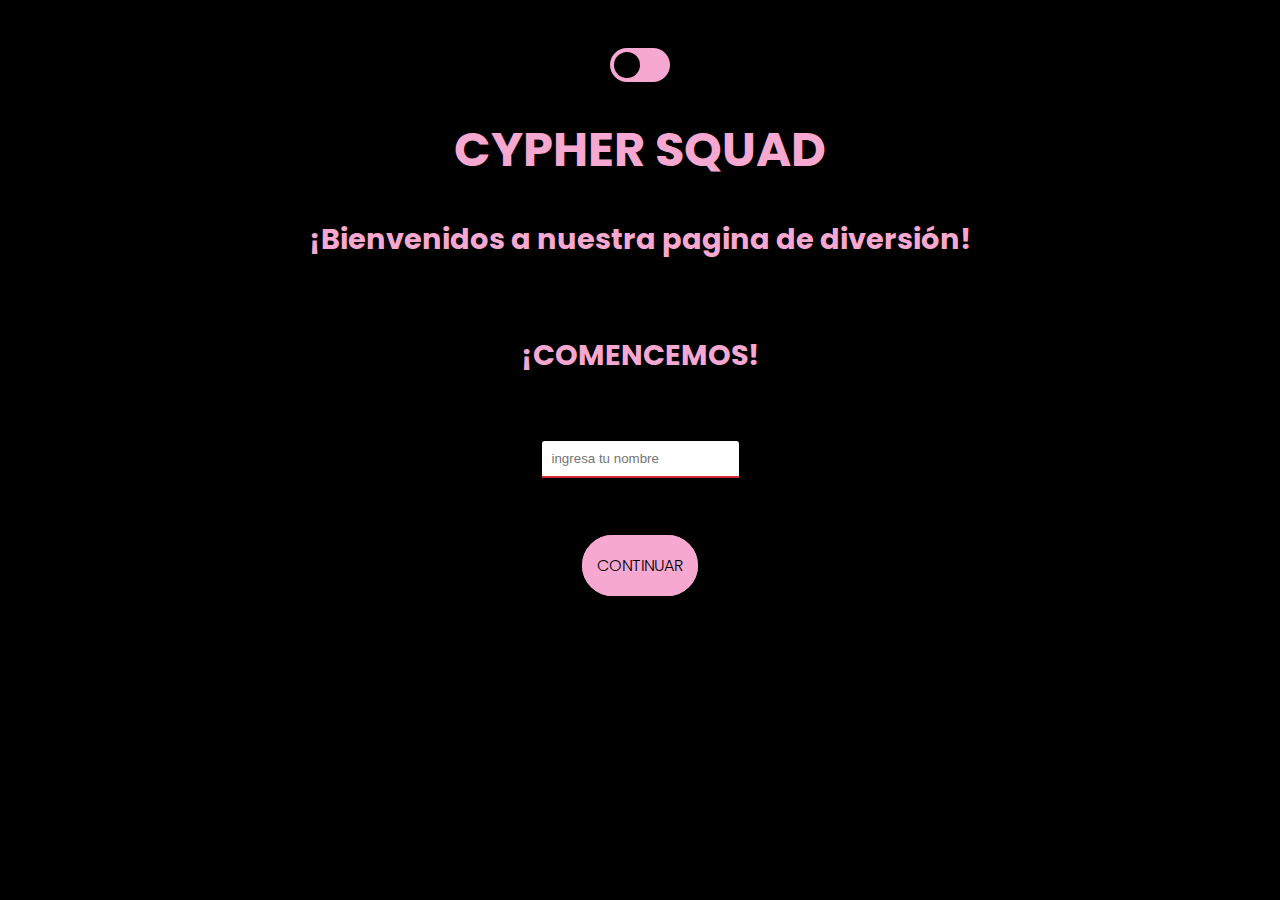
<file: index.html>
<!DOCTYPE html>
<html lang="en">
<head>
    <meta charset="UTF-8">
    <meta name="viewport" content="width=device-width, initial-scale=1.0">
    <title>Inicia</title>
<link rel="stylesheet" href="../css/noinicio.css">

<link rel="preconnect" href="https://fonts.googleapis.com">
<link rel="preconnect" href="https://fonts.gstatic.com" crossorigin>
<link href="https://fonts.googleapis.com/css2?family=Poppins:ital,wght@0,100;0,200;0,300;0,400;0,500;0,600;0,700;0,800;0,900;1,100;1,200;1,300;1,400;1,500;1,600;1,700;1,800;1,900&display=swap" rel="stylesheet">

<link rel="icon" href="data:image/svg+xml,<svg xmlns='http://www.w3.org/2000/svg' viewBox='0 0 100 100'><text y='.9em' font-size='90'>😊</text></svg>">



</head>
<body>
<header class="container">
    <div class="row">
        <div class="coltext-center">
            <label  id="switch">
                <input  type="checkbox">
                <span class="slider round"></span>
            </label>
            <h1>CYPHER SQUAD</h1>
            <H2>¡Bienvenidos a nuestra pagina de diversión!</H2>
            <br>
            <h2>¡COMENCEMOS!</h2>
        </div>
    </div> 
</header>
<main class="container">
    <section class="rowjustify-content-center">
        <div class="col-md-8 text-center">

            </p>
            <input type="text" id="nombre" placeholder="ingresa tu nombre" class="input" >
            <br> <br> <br> <br>
            <a href="../html/formulario.html" onclick="guardarnombre()" id="button" class="boton">Continuar</a>
        </div>
    </section>
</main>  

<script src="assets/noinicio.js"></script>
</body>
</html>
</file>
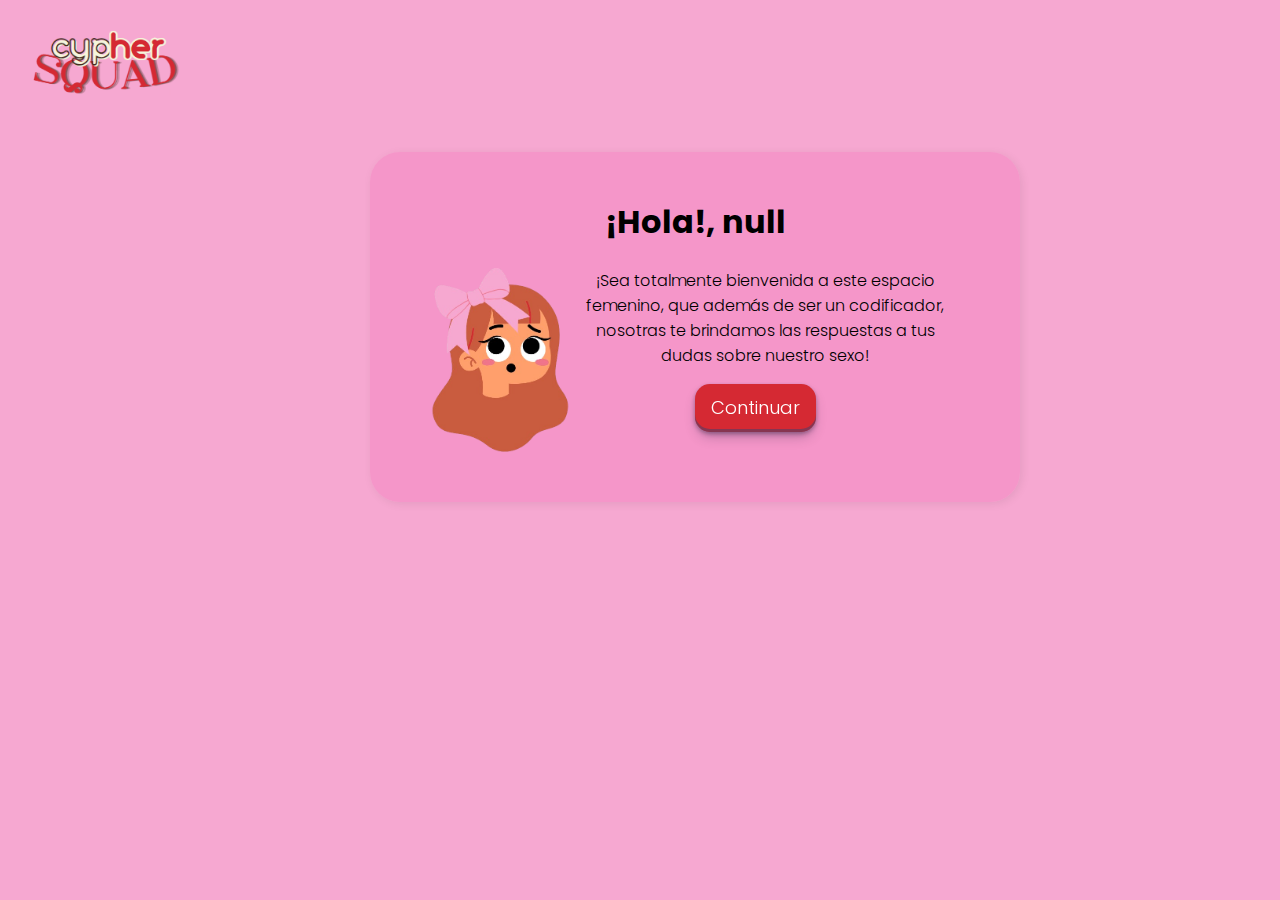
<file: html/bienvenida.html>
<!DOCTYPE html>
<html lang="en">
<head>
    <meta charset="UTF-8">
    <meta name="viewport" content="width=device-width, initial-scale=1.0">
    <title>Bienvenida</title>

    <link rel="stylesheet" href="../css/bienvenida.css">

    <link rel="preconnect" href="https://fonts.googleapis.com">
    <link rel="preconnect" href="https://fonts.gstatic.com" crossorigin>
    <link href="https://fonts.googleapis.com/css2?family=Poppins:ital,wght@0,100;0,200;0,300;0,400;0,500;0,600;0,700;0,800;0,900;1,100;1,200;1,300;1,400;1,500;1,600;1,700;1,800;1,900&display=swap" rel="stylesheet">


    <link rel="icon" href="data:image/svg+xml,<svg xmlns='http://www.w3.org/2000/svg' viewBox='0 0 100 100'><text y='.9em' font-size='90'>💐</text></svg>">


</head>
<body>
    <header>
        <img src="/img/tittle3.png" alt="" width="150" class="headerlogo"> 
    </header>
    <div class="presentacion">
    <div class="container">
        <br>
        <h1 class="titulo" id="saludo">¡Hola!, </h1>    
        <img src="/img/coquettitasurprise.png" alt="" width="150px" class="coquettitasurprise">        
    </div>
   <div class="bienvenida">
        <p>¡Sea totalmente bienvenida a este espacio femenino, 
            que además de ser un codificador, nosotras te brindamos las respuestas a tus dudas
            sobre nuestro sexo!
        </p>
    </div>
               <button type="submit" class="button-29" id="boton"><a href="decodificador.html" class="boton">Continuar</a></button>
</div>
 
<script src="/assets/bienvenida.js"></script>
</body>
</html>
</file>
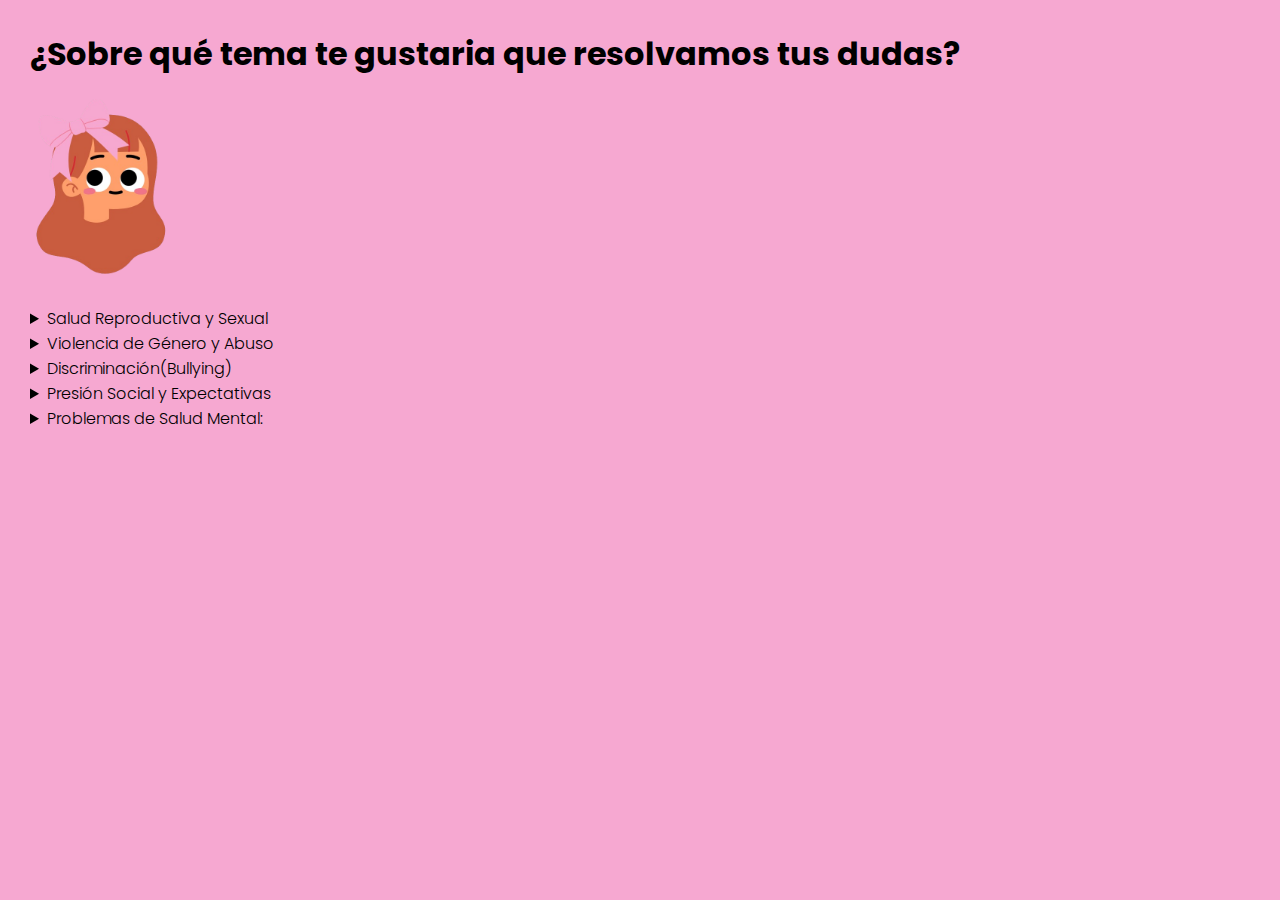
<file: html/consultas.html>
<!DOCTYPE html>
<html lang="en">
<head>
    <meta charset="UTF-8">
    <meta name="viewport" content="width=device-width, initial-scale=1.0">
    <title>Preguntas y respuestas</title>
<link rel="stylesheet" href="../css/style.css">

    <link rel="preconnect" href="https://fonts.googleapis.com">
    <link rel="preconnect" href="https://fonts.gstatic.com" crossorigin>
    <link href="https://fonts.googleapis.com/css2?family=Poppins:ital,wght@0,100;0,200;0,300;0,400;0,500;0,600;0,700;0,800;0,900;1,100;1,200;1,300;1,400;1,500;1,600;1,700;1,800;1,900&display=swap" rel="stylesheet">
    
    <link rel="icon" href="data:image/svg+xml,<svg xmlns='http://www.w3.org/2000/svg' viewBox='0 0 100 100'><text y='.9em' font-size='90'>❓</text></svg>">
    

</head>
<body>
    
<h1>¿Sobre qué tema te gustaria que resolvamos tus dudas?</h1>
<img src="/img/coquettitanormal.png" alt="" width="150">
    <br><br>
    <details><summary>Salud Reproductiva y Sexual</summary>
        <div class="caja1"><p>La salud sexual y reproductiva entraña la capacidad de disfrutar de una vida sexual satisfactoria y sin riesgos y de procrear de igual forma, 
        así como, la libertad para decidir hacerlo o no hacerlo, cuándo y con qué frecuencia.
        Esta última condición conlleva implícito el derecho del hombre y la mujer a obtener información de planificación de la familia, 
        tener acceso a métodos seguros, eficaces, asequibles y aceptables de su elección,
        para la regulación de la fecundidad y recibir servicios adecuados de atención de la salud, que permitan embarazos y partos sin riesgos.</p></div>
      <div class="caja2"><h3>Te gustaria aprender sobre los Metodos Anticonceptivos...</h3>
       <br>
       <i>¡Decifralo!: gssor://vvv.qdoqnctbbhnmzrhrshcz.nqf/ldsncnr-zmshbnmbdoshunr/</i>
    <br>
       <b>Clave:25</b>
    <br>
     <h3>Si buscas información sobre la Maternidad Saludable:</h3>
    <br>
        <i>¡Decifralo!: bnnjm://qqq.yfjylouhi.jy/hincwcu/244792-gunylhcxux-mufoxuvfy</i>
    <br>
    <b>Clave:800</b>
    </p></div>
</details>

    
        <details> <summary>Violencia de Género y Abuso</summary>
        <div class="caja3"><p>Si eres mujer y te encuentras en situación de violencia, puedes solicitar apoyo 
        a los servicios que nos brinda el Estado Peruano de forma gratuita, anonima  y seguro.
        <br>
        Entre los servicios que te ofrece están:</p></div>
<h3>¡Decifralo! Copia el texto cifrado y descubre la información.</h3>
        <div class="caja4"><b>✔Híjaw 100</b>
<br>
        <i>Xnejzw ejbkniwyeój: kneajpwyeój, ykjoafaníw u oklknpa aikyekjwh aj mqaydqw, weiwnw u ywopahhwjk lwnw hwo
        lanokjwo wbaypwzwo lkn daydko za rekhajyew ykjpnw hwo iqfanao u hko ejpacnwjpao zah cnqlk bwiehewn k mqa ykjkvywj qj ywok.</i>
<br>
        <b>Clave:100</b>
<br>
<h3>¡Decifralo! Copia el texto cifrado y descubre la información.</h3>
       <b>✔Wdvpg st Gtujvxd Itbedgpa (WGI):</b>
       <br>
        <i>>Hdc theprxdh htvjgdh n itbedgpath fjt qgxcspc egditrrxóc, paqtgvjt, paxbtciprxóc n pitcrxóc xcitvgpa
       (htgkxrxd st ehxrdadvíp, igpqpyd hdrxpa, ióexrd-tcutgbtgíp, tsjrpsdgp, prdbepñpbxtcid etgbpctcit n ipaatgth egdsjrixkdh) p bjytgth kírixbph</i> 
<br> 
        <b>Clave:41</b>
        <br>
        <h3>¡Decifralo! Copia el texto cifrado y descubre la información.</h3>

       <b>✔Dpcgtntz op Lepyntóy Fcrpyep (DLF)</b>
       <br>
        <i>Mctyol lepyntóy l wld gínetxld op gtzwpyntl ozyop dp pynfpyecpy z sljly dfnpotoz wzd spnszd, 
        pdapntlwxpyep dt pdeáy py ctpdrz xzopcloz z dpgpcz, l qty op nzyectmftc nzy pw lnnpdz l wl ufdetntl, aczepnntóy j cpnfapclntóy.</i>
<br>
       <b>Clave:62</b>
       <br>
        <h3>¡Decifralo! Copia el texto cifrado y descubre la información.</h3>
        <b>✔Fhqwurv Hphujhqfld Pxmhu (FHP)</b>
        <br>
       <i> Vrq vhuylflrv súeolfrv hvshfldolcdgrv b judwxlwrv, gh dwhqflóq lqwhjudo b pxowlglvflsolqduld, sdud yífwlpdv gh ylrohqfld frqwud
        odv pxmhuhv b orv lqwhjudqwhv gho juxsr idploldu b shuvrqdv dihfwdgdv sru ylrohqfld vhaxdo</i>
<br>
            <b>Clave:55</b>
            <br>
        </div>

        
</details>

    
        <details><summary>Discriminación(Bullying)</summary>
         <div class="caja5"><p>La intimidación o acoso escolar (para el que a veces se utiliza el término inglés bullying) es una forma de violencia 
            que consiste en llevar a cabo ataques verbales, emocionales, físicos o psicológicos repetidos con la intención de dominar o humillar a la otra persona.
            <br>
            Si estas pasando por esta situcion es necesario que realices la denuncia correspondiente:</p></div> 
            <div class="caja6"> <h3>¡Decifralo!.Copia el texto cifrado y descubre la información.</h3>
            <i>Ho sruwdo VívhYh hv xqd khuudplhqwd yluwxdo sdud uhsruwdu fdvrv gh ylrohqfld hvfrodu. Orv uhsruwhv sxhghq vhu 
            uhdolcdgrv sru yífwlpdv, whvwljrv r fxdotxlhu shuvrqd frq frqrflplhqwr gho khfkr.</i>
            <br>
            <b>Clave:55</b>
            </div>
</details>
    

   
        <details><summary>Presión Social y Expectativas</summary>
            <div class="caja7"><p>La presión que vivimos las mujeres actualmente , con  el machismo que viven todavía, la discriminación por su genero o lo que dicen "Las mujeres solo sirven para cocinar, hacer deberes de casa y dar hijos", por otra parte
        ,también viven bajo la presión social, es decir que en la sociedad viven bajo las expectativas de ser mujer para poder encajar con los demás y no ser excluidos o vistos como alguien raro.</p></div>
        <div class="caja8"><h3>En el ambito laboral puede suceder este tipo de situciones si necesitas denunciar este tipo de actos:</h3>
      <i>¡Decifralo!:gssor://vvv.vghrskdaknvhmf.rnesvzqd/dr/vghrskdaknvhmf-hftzkczc-cd-fdmdqn-bzmzkdr-bnmehcdmbhzkdr-cd-hmenqlzbhnm/</i>
      <br>
      <b>Clave:130415</b></div>
      
   </details>

    <details>
        <summary>Problemas de Salud Mental:</summary>
<div class="caja9"><p>La salud mental, incluyendo la depresión, la ansiedad o el estrés, puede ser un tema difícil de abordar debido al estigma asociado o a la dificultad para expresar lo que se siente.
            <br>
            <h3>Si necesitas de ayuda Psicologica  pudes consultar:  </h3></p></div>
            <div class="caja10"><i>¡Decifralo!:bnnjm://qqq.aiv.jy/10942-wihiwyl-fim-wyhnlim-xy-mufox-gyhnuf-wigohcnulcu-yh-yf-jylo</i>
            <br>
            <b>Clave:20</b></div>
</details>



</body>
</html>
</file>
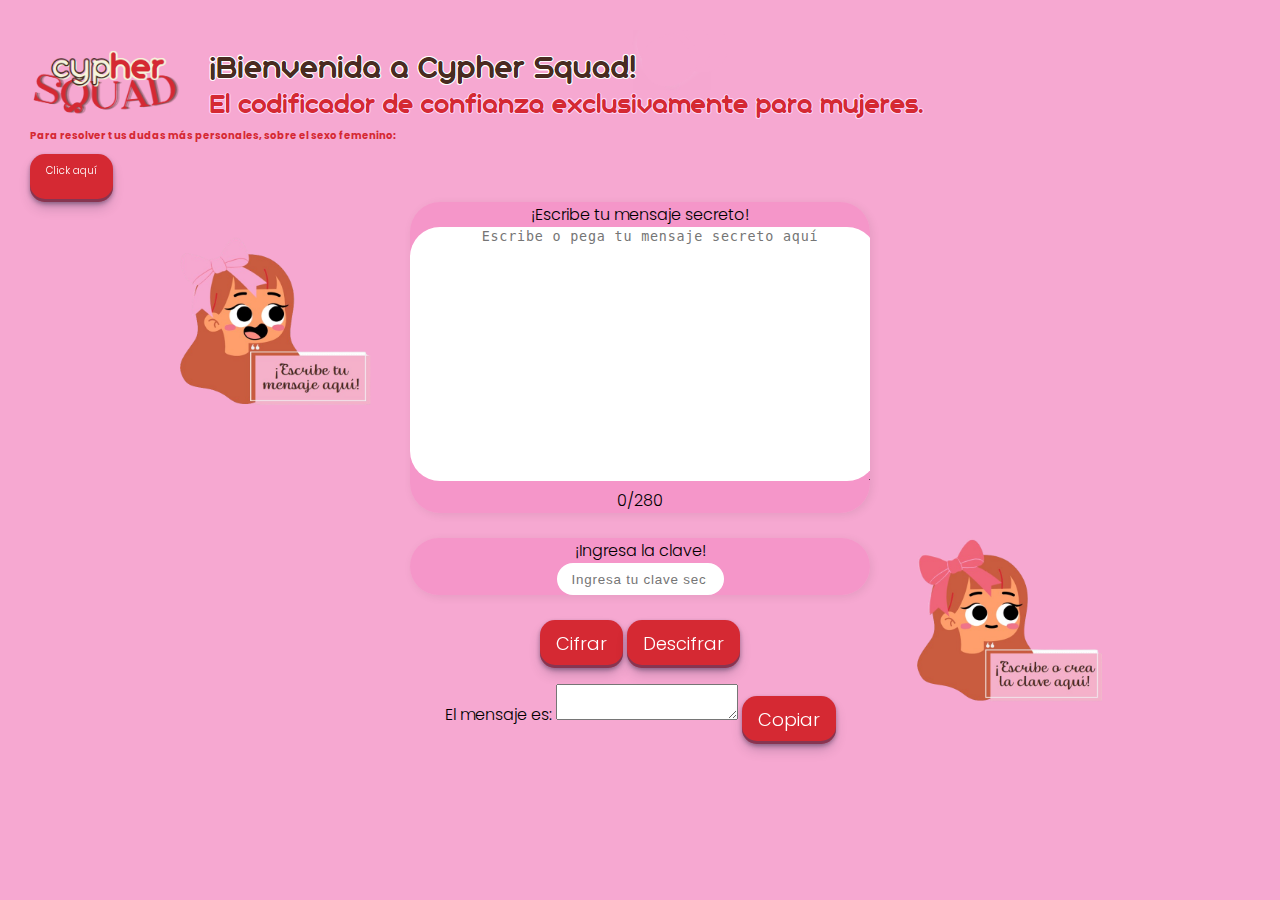
<file: html/decodificador.html>
<!DOCTYPE html>
<html lang="en">
<head>
    <meta charset="UTF-8">
    <meta name="viewport" content="width=device-width, initial-scale=1.0">
    <title>¡Codifica!</title>

<link rel="stylesheet" href="../css/codificador.css">

    <link rel="preconnect" href="https://fonts.googleapis.com">
    <link rel="preconnect" href="https://fonts.gstatic.com" crossorigin>
    <link href="https://fonts.googleapis.com/css2?family=Poppins:ital,wght@0,100;0,200;0,300;0,400;0,500;0,600;0,700;0,800;0,900;1,100;1,200;1,300;1,400;1,500;1,600;1,700;1,800;1,900&display=swap" rel="stylesheet">


    <link rel="icon" href="data:image/svg+xml,<svg xmlns='http://www.w3.org/2000/svg' viewBox='0 0 100 100'><text y='.9em' font-size='90'>💫</text></svg>">

</head>
<body>
    <header>
    <img class="logo" src="/img/tittle3.png" alt="" width="150px">
    <img src="/img/headercod.png" alt="">
    <h3>Para resolver tus dudas más personales, sobre el sexo femenino:</h3>
        <button class="button-29"><a href="consultas.html" class="headercod">Click aquí</a></button>
</header>

    <main>
        <section class="container">
          <img src="/img/coquettitatexto1.png" alt="" class="coquettitatexto1" width="200px">
          <div id="message">
            
            <label for="message">¡Escribe tu mensaje secreto!</label>
            <br>
            <textarea id="msg" name="textarea" maxlength="280" placeholder="Escribe o pega tu mensaje secreto aquí"></textarea>
            <br>
            <span id="counter">0/280</span>
            </div>
            <br>
      <img src="/img/coquettitatexto2.png" alt="" width="200px" class="coquettitatexto2">
          <div class="clave">
            <label for="offset">¡Ingresa la clave!</label>
            <br>
            <input id="offset" type="number" min="-100" max="100" placeholder="Ingresa tu clave secreta aquí" name="offset" step="1">
          </div>
          <br>
            <div class="btnGroup">
              <button id="cipher" name="cipher" type="button" class="button-29">
                <i class="fas fa-lock"></i> Cifrar
              </button>
              <button id="decipher" name="decipher" type="button" class="button-29">
                <i class="fas fa-lock-open"></i> Descifrar
              </button>
            </div>
          </div>
        </section>
        <section class="modalContainer containerClose">
          <div id="messageResult" class="modal modalClose">
            <p id="close"><i class="fas fa-times"></i></p>
            <label for="messageResult" id="lblMsgResult">El mensaje es:</label>
            <textarea id="msgResult" name="textarea" readonly></textarea>
            <button id="copy" name="copy" type="button" class="button-29">
              <i class="fas fa-copy"></i> Copiar
            </button>
          </div>
        </section>
      </main>

    <script src="../assets/decodificador.js" type="module"></script>
</body>
</html>
</file>
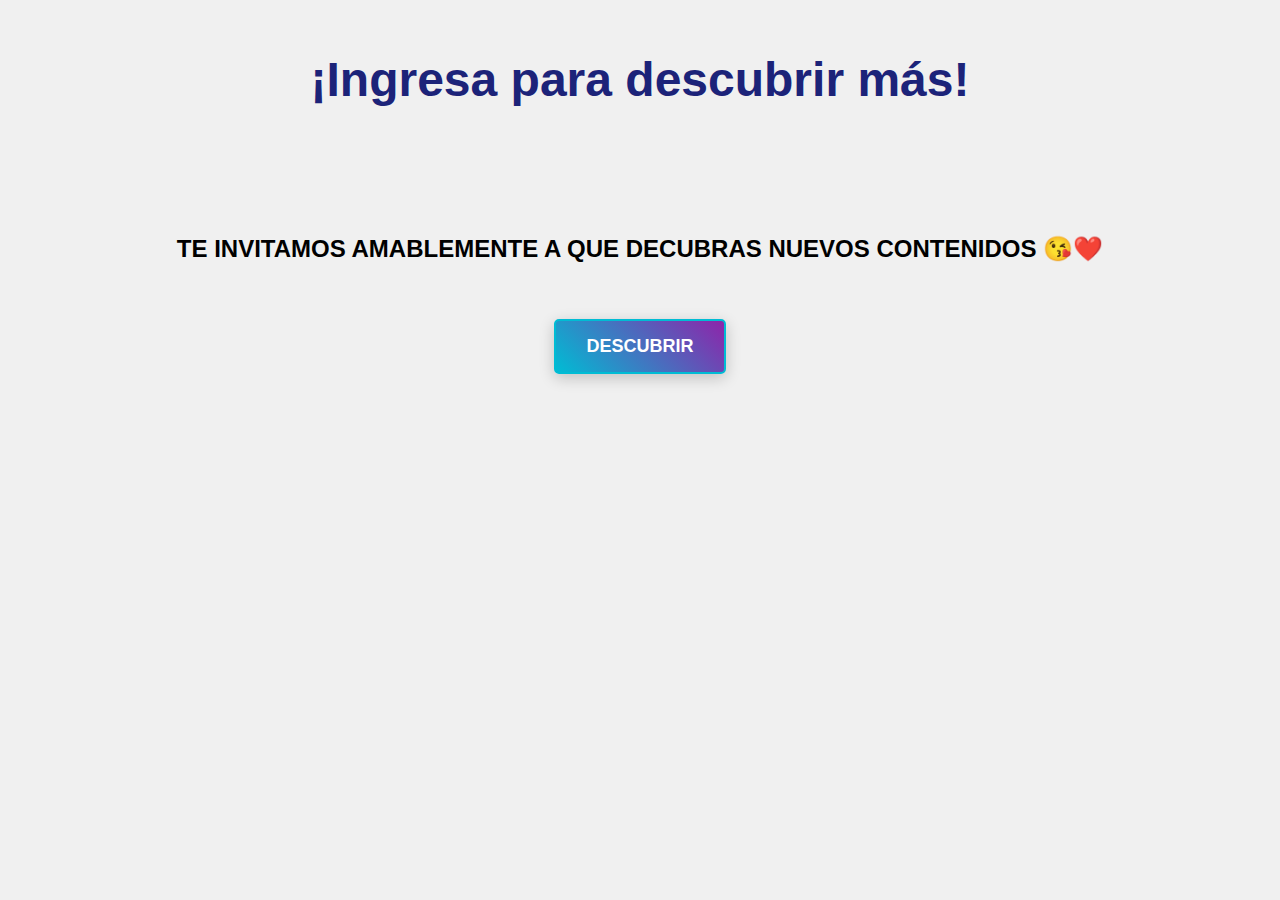
<file: html/descubrirmen.html>
<!DOCTYPE html>
<html lang="en">
<head>
    <meta charset="UTF-8">
    <meta name="viewport" content="width=device-width, initial-scale=1.0">
    <title>Bienvenido</title>

<link rel="stylesheet" href="../css/descrubrir.css">

</head>
<body>
        <h1 class="animated-title">¡Ingresa para descubrir más!</h1>      
    </header>
    <br><br>
        <main class="container">
                <section class="rowjustify-content-center">
                  <div class="col-md-8 text-center">
                    <h2>TE INVITAMOS AMABLEMENTE A QUE DECUBRAS NUEVOS CONTENIDOS 😘❤️</h2>
    <br><br>
    <div class="conteiner">
     <a href="https://www.youtube.com/" target="_blank" class="futuristic-link">Descubrir</a>
                </section>
            </main>
</body>
</html>
</file>
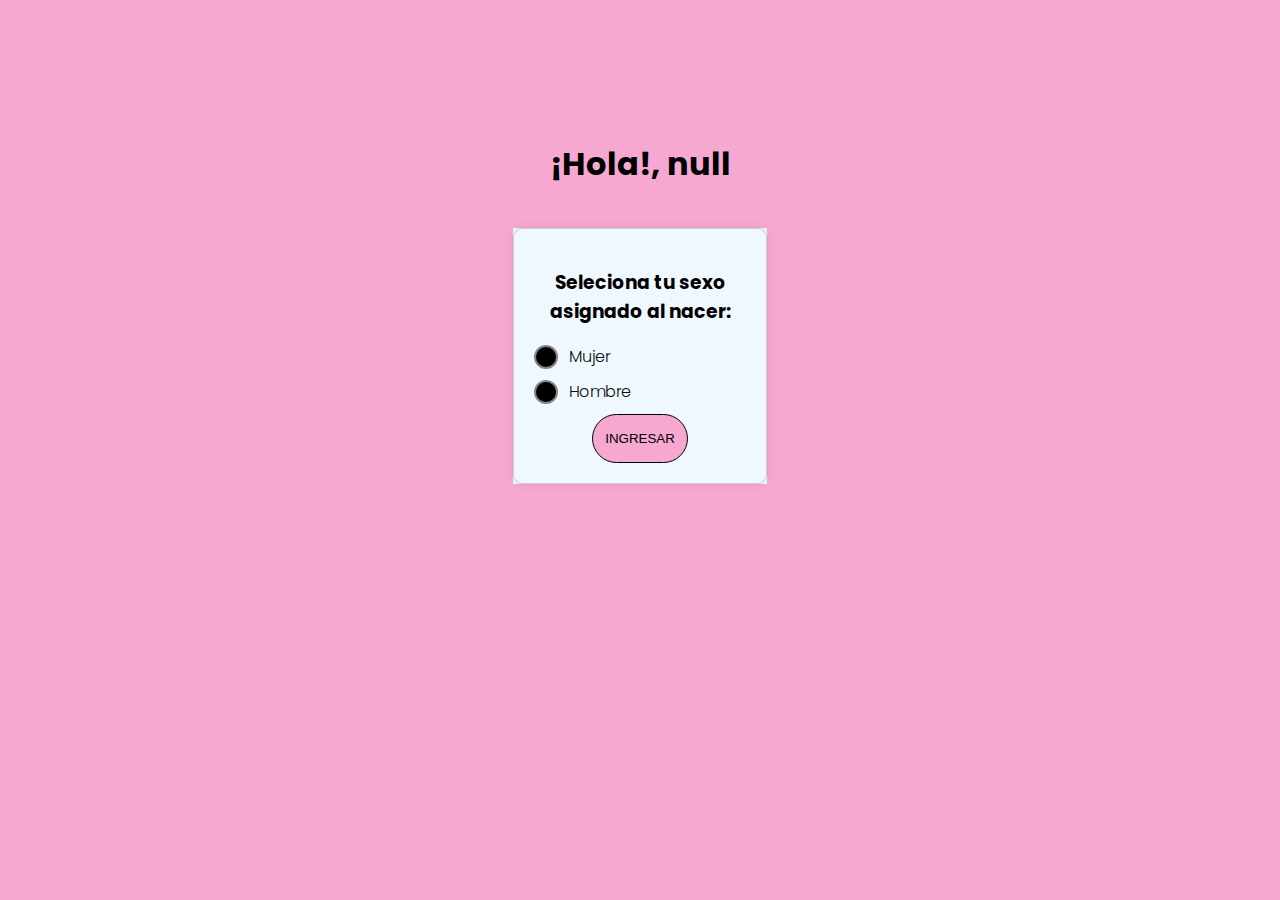
<file: html/formulario.html>
<!DOCTYPE html>
<html lang="en">
<head>
    <meta charset="UTF-8">
    <meta name="viewport" content="width=device-width, initial-scale=1.0">
    <title>Formulario</title>
<link rel="stylesheet" href="../css/formulario.css">

    <link rel="preconnect" href="https://fonts.googleapis.com">
<link rel="preconnect" href="https://fonts.gstatic.com" crossorigin>
<link href="https://fonts.googleapis.com/css2?family=Poppins:ital,wght@0,100;0,200;0,300;0,400;0,500;0,600;0,700;0,800;0,900;1,100;1,200;1,300;1,400;1,500;1,600;1,700;1,800;1,900&display=swap" rel="stylesheet">

<link rel="icon" href="data:image/svg+xml,<svg xmlns='http://www.w3.org/2000/svg' viewBox='0 0 100 100'><text y='.9em' font-size='90'>🧐</text></svg>">

</head>
<body>
    
    <div class="presentacion">
        <div class="container">
            <h1 class="titulo" id="saludo">¡Hola!, </h1>
        </div>
<div class="select">
        <form id="access-from">
            <h3>Seleciona tu sexo asignado al nacer:</h3>
            <input type="radio" id="female" name="gender" value="female">
            <label for="female">Mujer</label>
            <input type="radio" id="male" name="gender" value="male">
            <label for="male">Hombre</label>
            <button type="submit">Ingresar</button>
        </form>
    </div>
    </div>
<script src="/assets/formulario.js"></script>
</body>
</html>
</file>
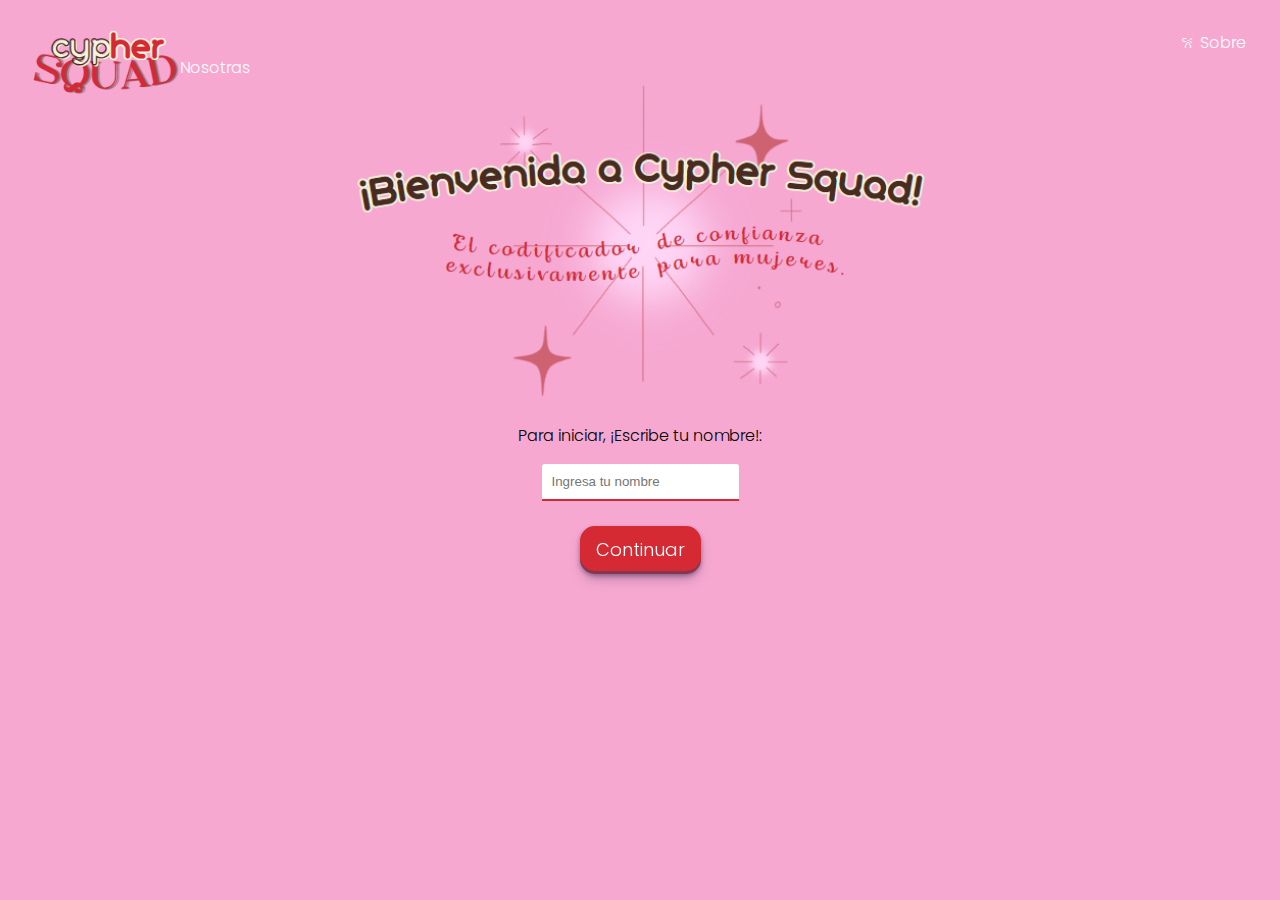
<file: html/inicio.html>
<!DOCTYPE html>
<html lang="en">
<head>
    <meta charset="UTF-8">
    <meta name="viewport" content="width=device-width, initial-scale=1.0">
    <title>Bienvenida</title>
    <link rel="stylesheet" href="../css/style.css">

    <link rel="preconnect" href="https://fonts.googleapis.com">
    <link rel="preconnect" href="https://fonts.gstatic.com" crossorigin>
    <link href="https://fonts.googleapis.com/css2?family=Poppins:ital,wght@0,100;0,200;0,300;0,400;0,500;0,600;0,700;0,800;0,900;1,100;1,200;1,300;1,400;1,500;1,600;1,700;1,800;1,900&display=swap" rel="stylesheet">

    <link rel="icon" href="data:image/svg+xml,<svg xmlns='http://www.w3.org/2000/svg' viewBox='0 0 100 100'><text y='.9em' font-size='90'>😊</text></svg>">


</head>
<body>
    <header>
        <img src="/img/tittle3.png" alt="" width="150" class="headerlogo"> 
        <a href="nosotras.html" class="nosotras">𐙚 Sobre Nosotras</a>
    </header>
    <div class="container">
<img src="/img/content.png" alt="" height="320px" class="contenido">
    <p>Para iniciar, ¡Escribe tu nombre!:</p>

    <input type="text" id="nombre" placeholder="Ingresa tu nombre" width="250px" height="150px" class="input">
    
<br><br>

<button onclick="guardarnombre()" class="button-29"><a href="bienvenida.html" onclick="guardarnombre()" id="button " class="boton">Continuar</a></button>
</div>

<script src="/assets/inicio.js"></script>
</body>
</html>
</file>
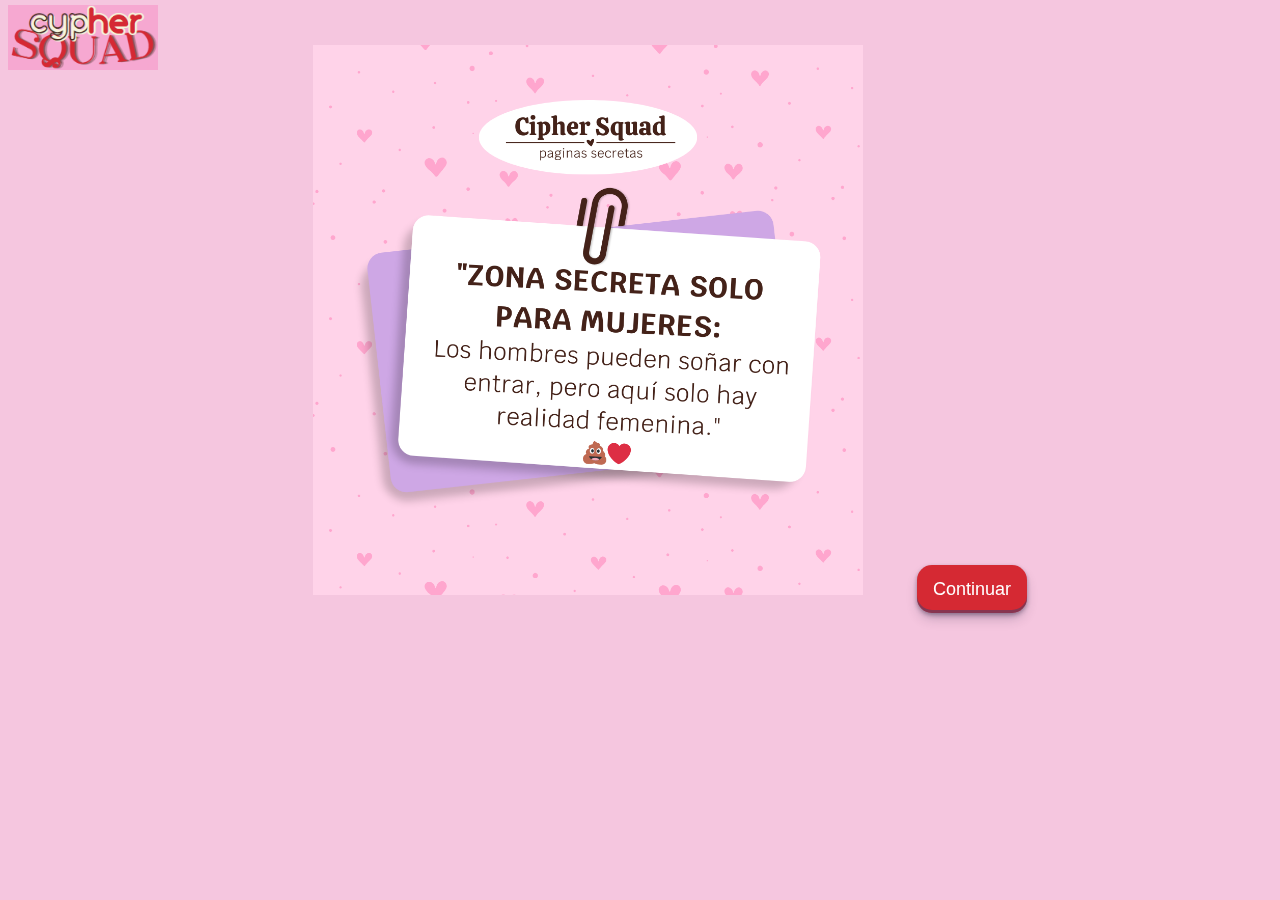
<file: html/men-only.html>
<!DOCTYPE html>
<html lang="en">
<head>
    <meta charset="UTF-8">
    <meta name="viewport" content="width=device-width, initial-scale=1.0">
    <title>Sorry</title>
    <link rel="stylesheet" href="../css/men.css">

    <link rel="icon" href="data:image/svg+xml,<svg xmlns='http://www.w3.org/2000/svg' viewBox='0 0 100 100'><text y='.9em' font-size='90'>🤭</text></svg>">


</head>
<body>
    <header>
        <img src="/img/tittle3.png" alt="" width="150" class="tittle3">
    </header>
    <img src="/img/menhtml.png" alt="" width="550px" height="550px" class="no">
    <button class="button-29"><a href="descubrirmen.html" class="boton">Continuar</a></button>
</body>
</html>
</file>
<file: css/noinicio.css>
body{
    font-family: "Poppins", sans-serif;
    font-weight: 300;
    font-style: normal;
}
:root {
    --color-fuente: #f6a8d1;
    --color-fondo: #000;
  }
  
  [tema="light"]{
    --color-fuente: #000;
    --color-fondo: #f6a8d1;
  }
  
  body {
  background-color:var(--color-fondo);
  color:var(--color-fuente) 
  
  }
  
  header {
    margin-top:3rem;
    margin-bottom:3rem;
  }
  
  h1{
    font-size:3rem;
    text-transform:uppercase;
    margin-top:2rem;
  }
  
  h2{
    font-size:1.8rem;
  }
  
  p {
    margin-top:1.4rem;
    margin-bottom: 4rem;

  font-size: 1.4rem;
  }
  
  a {
    background-color:var(--color-fuente);
    color:var(--color-fondo);
    text-decoration: none;
    text-transform: uppercase;
    padding-top:1rem;
    padding-bottom:1rem;
    padding-left:.75rem;
    padding-right:.75rem;
    border-style:solid;
    border-width: .2rem;
    border-color: var(--color-fuente);
    border-radius: 2rem;
  
  }
  
  a:hover {
    background-color:var(--color-fondo);
    color:var(--color-fuente);
    text-decoration:none;
  }
  
  /*Botón de cambio de tema*/
  
  #switch {
    position: relative;
    display: inline-block;
    width: 60px;
    height: 34px;
  }
  
  #switch input { 
    opacity: 0;
    width: 0;
    height: 0;
  }
  
  .slider {
    position: absolute;
    cursor: pointer;
    top: 0;
    left: 0;
    right: 0;
    bottom: 0;
    background-color:var(--color-fuente);
    -webkit-transition: .4s;
    transition: .4s;
  }
  
  .slider:before {
    position: absolute;
    content: "";
    height: 26px;
    width: 26px;
    left: 4px;
    bottom: 4px;
    background-color:var(--color-fondo);
    -webkit-transition: .4s;
    transition: .4s;
  }
  
  input:checked + .slider {
    background-color: var(--color-fuente);
  }
  
  input:focus + .slider {
    box-shadow: 0 0 1px var(--color-fuente);
  }
  
  input:checked + .slider:before {
    -webkit-transform: translateX(26px);
    -ms-transform: translateX(26px);
    transform: translateX(26px);
  }
  
  .slider.round {
    border-radius: 34px;
  }
  
  .slider.round:before {
    border-radius: 50%;
  }
  body{
    text-align: center;
  }
  input[type=text] {
	appearance: none;
	border: none;
	outline: none;
	border-bottom: .2em solid #d52933;
	background: rgba( #d52933, .2);
	border-radius: .2em .2em 0 0;
	padding: .4em;
	color: #e7c9cb;
    padding: 10px;}

  .lala{
  text-align: left;
  }
</file>
<file: css/bienvenida.css>
body{
    font-family: "Poppins", sans-serif;
    font-weight: 300;
    font-style: normal;
    margin: 30px;
    background-color: #f6a8d1;
}
.presentacion {
    text-align: center;
width: 650px;
height: 350px;
margin-top: 50px;
    margin-left: 340px;
    margin-right: 340px;
    background: linear-gradient(to bottom, #f596c9, #f596c9);
    border-radius: 30px;
    overflow: hidden;
    cursor: pointer;
    box-shadow: 2px 2px 10px rgba(0, 0, 0, 0.075);
}
.coquettitasurprise{
    float: left;
    margin-right: -80px;
    margin-left: 50px;
}

.point, .pointmen{
    color: #d52933;
    background-color: #f596c9;
    border: #d52933;
}
.bienvenida{
  margin-left: 200px;
    margin-right: 60px;
}

.button-29 {
    align-items: center;
    appearance: none;
    border: 0;
    border-radius: 15px;
    box-shadow: rgba(45, 35, 66, .4) 0 2px 4px,rgba(45, 35, 66, .3) 0 7px 13px -3px,rgba(58, 65, 111, .5) 0 -3px 0 inset;
    box-sizing: border-box;
    background-color:#d52933 ;
    color: #fff;
    cursor: pointer;
    display: inline-flex;
    height: 48px;
    justify-content: center;
    font-family: "Poppins", sans-serif;
    font-weight: 300;
    font-style: normal;
    line-height: 1;
    list-style: none;
    overflow: hidden;
    padding-left: 16px;
    padding-right: 16px;
    position: relative;
    text-align: left;
    text-decoration: none;
    transition: box-shadow .15s,transform .15s;
    user-select: none;
    -webkit-user-select: none;
    touch-action: manipulation;
    white-space: nowrap;
    will-change: box-shadow,transform;
    font-size: 18px;
    
  }
  
  .button-29:focus {
    box-shadow: #e03c8e 0 0 0 1.5px inset, rgba(45, 35, 66, .4) 0 2px 4px, rgba(45, 35, 66, .3) 0 7px 13px -3px, #e03c8e 0 -3px 0 inset;
  }
  
  .button-29:hover {
    box-shadow: rgba(45, 35, 66, .4) 0 4px 8px, rgba(45, 35, 66, .3) 0 7px 13px -3px, #e03c8e 0 -3px 0 inset;
    transform: translateY(-2px);
  }
  
  .button-29:active {
    box-shadow: #e03c8e 0 3px 7px inset;
    transform: translateY(2px);
  }
  .button, .boton{
      color: #fff;
      text-decoration: none;
      font-family: "Poppins", sans-serif;
      font-weight: 300;
      font-style: normal;
  }
</file>
<file: css/style.css>
body{
    font-family: "Poppins", sans-serif;
    font-weight: 300;
    font-style: normal;
    margin: 30px;
    background-color: #f6a8d1;
}

input[type=text] {
	appearance: none;
	border: none;
	outline: none;
	border-bottom: .2em solid #d52933;
	background: rgba( #d52933, .2);
	border-radius: .2em .2em 0 0;
	padding: .4em;
	color: #d52933;
    padding: 10px;
}

header{
    background-color: #f6a8d1;
}
.container{
    text-align: center;
}
.nosotras{
    margin-left: 1000px;
    text-align: left;
    text-decoration: none;
    color: #fff;
}

h2, h3{
    color: #d52933;}
.titulo{
    padding-top: 0;
    padding-left: 10px;
    padding-bottom: 0px;
    padding-right: 10px;
    background-color: #f6a8d1;
}

img{
    justify-content: left;
    text-align: left;
    border: 1px white;
}
.contenido{

    margin-right: 150px;
}
.headerlogo{
    float: left;
}
#integrantes{
    margin-top: -5px;
}

.button-29 {
  align-items: center;
  appearance: none;
  border: 0;
  border-radius: 15px;
  box-shadow: rgba(45, 35, 66, .4) 0 2px 4px,rgba(45, 35, 66, .3) 0 7px 13px -3px,rgba(58, 65, 111, .5) 0 -3px 0 inset;
  box-sizing: border-box;
  background-color:#d52933 ;
  color: #fff;
  cursor: pointer;
  display: inline-flex;
  height: 48px;
  justify-content: center;
  font-family: "Poppins", sans-serif;
  font-weight: 300;
  font-style: normal;
  line-height: 1;
  list-style: none;
  overflow: hidden;
  padding-left: 16px;
  padding-right: 16px;
  position: relative;
  text-align: left;
  text-decoration: none;
  transition: box-shadow .15s,transform .15s;
  user-select: none;
  -webkit-user-select: none;
  touch-action: manipulation;
  white-space: nowrap;
  will-change: box-shadow,transform;
  font-size: 18px;
  
}

.button-29:focus {
  box-shadow: #e03c8e 0 0 0 1.5px inset, rgba(45, 35, 66, .4) 0 2px 4px, rgba(45, 35, 66, .3) 0 7px 13px -3px, #e03c8e 0 -3px 0 inset;
}

.button-29:hover {
  box-shadow: rgba(45, 35, 66, .4) 0 4px 8px, rgba(45, 35, 66, .3) 0 7px 13px -3px, #e03c8e 0 -3px 0 inset;
  transform: translateY(-2px);
}

.button-29:active {
  box-shadow: #e03c8e 0 3px 7px inset;
  transform: translateY(2px);
}
.button, .boton{
    color: #fff;
    text-decoration: none;
    font-family: "Poppins", sans-serif;
    font-weight: 300;
    font-style: normal;
}




.nosotrascontent{
    margin-top: -60px;
}
</file>
<file: css/codificador.css>
body{
    font-family: "Poppins", sans-serif;
    font-weight: 300;
    font-style: normal;
    margin: 30px;
    background-color: #f6a8d1;
}
.logo{
    margin-top: 20px;
    float: left;
    text-align: left;
    margin-right: 20px;
}
.headercod{
text-decoration: none;
color: #fff;
}

h1{
    text-align: left;
    color: #492b21;
}

h2{
    margin-top: -20px;
text-align: left;
color: #d52933;
}
 h3, A{
    margin-top: -15px;
    font-size: 10px;
text-align: left;
    color: #d52933;
}
.coquettitatexto1{
    margin-top: 35px;
    margin-left: 150px;
    float: left;
}
.coquettitatexto2{
    float: right;
    margin-left: -380px;
    padding: none;
    margin-right: 140px;
}

#msg {
width: 450px;
height: 250px;
text-align: center;
border-radius: 25px;
border: none;
outline: none;
caret-color: #d52933;
background-color: rgb(255, 255, 255);
border-radius: 30px;
padding-left: 15px;
letter-spacing: 0.8px;
color: rgb(19, 19, 19);
font-size: 13.4px;
}
#message{
    margin-left: 380px;
    margin-right: 380px;
    background: linear-gradient(to bottom, #f596c9, #f596c9);
    border-radius: 30px;
    overflow: hidden;
    cursor: pointer;
    box-shadow: 2px 2px 10px rgba(0, 0, 0, 0.075);
}
#offset{
    width: 150px;
    height: 30px;
    text-align: center;
border-radius: 25px;
border: none;
outline: none;
caret-color: #d52933;
background-color: rgb(255, 255, 255);
border-radius: 30px;
padding-left: 15px;
letter-spacing: 0.8px;
color: rgb(19, 19, 19);
font-size: 13.4px;
}
.clave{
    margin-left: 380px;
    margin-right: 380px;
    background: linear-gradient(to bottom, #f596c9, #f596c9);
    border-radius: 30px;
    overflow: hidden;
    cursor: pointer;
    box-shadow: 2px 2px 10px rgba(0, 0, 0, 0.075);
}
.btnGroup{
}

.button-29 {
    align-items: center;
  appearance: none;
  border: 0;
  border-radius: 15px;
  box-shadow: rgba(45, 35, 66, .4) 0 2px 4px,rgba(45, 35, 66, .3) 0 7px 13px -3px,rgba(58, 65, 111, .5) 0 -3px 0 inset;
  box-sizing: border-box;
  background-color:#d52933 ;
  color: #fff;
  cursor: pointer;
  display: inline-flex;
  height: 48px;
  justify-content: center;
  font-family: "Poppins", sans-serif;
  font-weight: 300;
  font-style: normal;
  line-height: 1;
  list-style: none;
  overflow: hidden;
  padding-left: 16px;
  padding-right: 16px;
  position: relative;
  text-align: left;
  text-decoration: none;
  transition: box-shadow .15s,transform .15s;
  user-select: none;
  -webkit-user-select: none;
  touch-action: manipulation;
  white-space: nowrap;
  will-change: box-shadow,transform;
  font-size: 18px;

  }
  
  .button-29:focus {
    box-shadow: #e03c8e 0 0 0 1.5px inset, rgba(45, 35, 66, .4) 0 2px 4px, rgba(45, 35, 66, .3) 0 7px 13px -3px, #e03c8e 0 -3px 0 inset;
  }
  
  .button-29:hover {
    box-shadow: rgba(45, 35, 66, .4) 0 4px 8px, rgba(45, 35, 66, .3) 0 7px 13px -3px, #e03c8e 0 -3px 0 inset;
    transform: translateY(-2px);
  }
  
  .button-29:active {
    box-shadow: #e03c8e 0 3px 7px inset;
    transform: translateY(2px);
  }
  .button{
      color: hsl(0, 95%, 61%);
      text-decoration: none;
      font-family: "Poppins", sans-serif;
      font-weight: 300;
      font-style: normal;
  }
  

#counter{
    text-align: left;
    }
.container, .modalContainer{
    text-align: center;
}
</file>
<file: css/formulario.css>
form {
    max-width: 300px;
    margin: 40px auto;
    padding: 20px;
    border: 1px solid #ccc;
    border-radius: 10px;
    box-shadow: 0 0 10px rgba(0, 0, 0, 0.1);
}
label {
    display: block;
    margin-bottom: 10px;
}
input[type="radio"] {
    margin-right: 10px;
}


body{
text-align: center;
margin-top: 140px;
font-family: "Poppins", sans-serif;
    font-weight: 300;
    font-style: normal;
    background-color: #f6a8d1;
}

.select{
    background-color: aliceblue;
    margin-left: 505px;
    margin-right: 505px;
}



 /* Oculta el botón de radio original */
 #access-from input[type="radio"] {
    display: none;
}

/* Estilo para el contenedor del botón de radio */
#access-from label {
    display: flex;
    align-items: center;
    cursor: pointer;
    font-size: 16px;
    position: relative;
    padding-left: 35px; /* Espacio para el botón de radio personalizado */
    margin-bottom: 10px;
    color: #0c0c0c; /* Color del texto de las etiquetas */
}

/* Estilo para el botón de radio personalizado */
#access-from label::before {
    content: '';
    position: absolute;
    left: 0;
    top: 50%;
    transform: translateY(-50%);
    width: 20px;
    height: 20px;
    border-radius: 50%;
    background-color: #000000; /* Color del botón de radio cuando no está seleccionado */
    border: 2px solid #868282; /* Color del borde del botón de radio */
}

/* Estilo cuando el botón de radio está seleccionado */
#access-from input[type="radio"]:checked + label::before {
    background-color: #000000; /* Color del botón de radio cuando está seleccionado */
    border-color: #868282; /* Color del borde del botón de radio cuando está seleccionado */
}

/* Estilo para el círculo interno cuando el botón de radio está seleccionado */
#access-from input[type="radio"]:checked + label::after {
    content: '';
    position: absolute;
    left: 7px;
    top: 50%;
    transform: translateY(-50%);
    width: 10px;
    height: 10px;
    border-radius: 50%;
    background-color: #f6a8d1; /* Color del círculo interno cuando está seleccionado */
}

button {
    background-color: #f6a8d1;
    color: #000000;
    text-decoration: none;
    text-transform: uppercase;
    padding-top:1rem;
    padding-bottom:1rem;
    padding-left:.75rem;
    padding-right:.75rem;
    border-style:solid;
    border-width: 1px;
    border-color: var(--color-fuente);
    border-radius: 2rem;
  
  }
  
  button:hover {
    background-color:var(--color-fondo);
    color:var(--color-fuente);
    text-decoration:none;
  }
</file>
<file: css/men.css>
body{
    text-align: center;
    align-items: center;
    margin-top: 45px;
    background-color: #f5c6df;
}
 .tittle3{
    margin-top: -40px;
    float: left;
 }
 .no{
    margin-left: -90px
 }
.button-29 {
   align-items: center;
   appearance: none;
   border: 0;
   border-radius: 15px;
   box-shadow: rgba(45, 35, 66, .4) 0 2px 4px,rgba(45, 35, 66, .3) 0 7px 13px -3px,rgba(58, 65, 111, .5) 0 -3px 0 inset;
   box-sizing: border-box;
   background-color:#d52933 ;
   color: #fff;
   cursor: pointer;
   display: inline-flex;
   height: 48px;
   justify-content: center;
   font-family: "Poppins", sans-serif;
   font-weight: 300;
   font-style: normal;
   line-height: 1;
   list-style: none;
   overflow: hidden;
   padding-left: 16px;
   padding-right: 16px;
   position: relative;
   text-align: left;
   text-decoration: none;
   transition: box-shadow .15s,transform .15s;
   user-select: none;
   -webkit-user-select: none;
   touch-action: manipulation;
   white-space: nowrap;
   will-change: box-shadow,transform;
   font-size: 18px;
   
   margin-left: 50px;
 }
 
 .button-29:focus {
   box-shadow: #e03c8e 0 0 0 1.5px inset, rgba(45, 35, 66, .4) 0 2px 4px, rgba(45, 35, 66, .3) 0 7px 13px -3px, #e03c8e 0 -3px 0 inset;
 }
 
 .button-29:hover {
   box-shadow: rgba(45, 35, 66, .4) 0 4px 8px, rgba(45, 35, 66, .3) 0 7px 13px -3px, #e03c8e 0 -3px 0 inset;
   transform: translateY(-2px);
 }
 
 .button-29:active {
   box-shadow: #e03c8e 0 3px 7px inset;
   transform: translateY(2px);
 }
 .boton{
     color: #fff;
     text-decoration: none;
     font-family: "Poppins", sans-serif;
     font-weight: 300;
     font-style: normal;
 }
</file>
<file: css/descrubrir.css>
/* Estilo para el título */
.animated-title {
    font-size: 3rem;
    font-weight: bold;
    text-align: center;
    color: #1c2379;
    animation: pulse 2s infinite;
}

/* Definición de la animación */
@keyframes pulse {
    0% { opacity: 1; }
    50% { opacity: 0.5; }
    100% { opacity: 1; }
}

taba{
    width:80%;
height: auto;
}
taba{
    max-width: 300px;
    max-height: 300px;
    width: auto; /* Ajusta el ancho automáticamente */
    height: auto; /* Ajusta la altura automáticamente */
}
.taba {
    transform: scale(0.7);

}
.container {
  text-align: center;
    margin-top: 20px;

}

body {
    margin-left: 450px;
    margin-right: 450px;
    padding: 0;
    background-color: #ece4e4;
    font-family: 'Arial', sans-serif;
    justify-content: center;
    text-align: center;

}

.container {
    display: flex;
    justify-content: center;
    align-items: center;
    width: 100%;
    height: 100%;
    text-align: center;
    margin-top: 20px
}

.futuristic-link {
    display: inline-block;
    padding: 15px 30px;
    border: 2px solid #00bcd4;
    border-radius: 5px;
    background: linear-gradient(45deg, #00bcd4, #8e24aa);
    color: #fff;
    font-size: 18px;
    font-weight: bold;
    text-transform: uppercase;
    text-decoration: none;
    position: relative;
    overflow: hidden;
    transition: all 0.3s ease-in-out;
    cursor: pointer;
    box-shadow: 0 4px 15px rgba(0, 0, 0, 0.2);
}

.futuristic-link::before {
    content: '';
    position: absolute;
    top: 50%;
    left: 50%;
    width: 300%;
    height: 300%;
    background: radial-gradient(circle, rgba(255, 255, 255, 0.3) 20%, transparent 40%);
    opacity: 0;
    transition: all 0.5s ease;
    transform: translate(-50%, -50%);
    border-radius: 50%;
}
.futuristic-link:hover::before {
    opacity: 1;
    transform: translate(-50%, -50%) scale(0.6);
}

.futuristic-link:hover::before {
    opacity: 1;
    transform: translate(-50%, -50%) scale(0.6);
}

.futuristic-link:hover::before {
    opacity: 1;
    transform: translate(-50%, -50%) scale(0.6);
}
.animated-title{
    text-align: center;
    padding: 20px;

}
body {
    margin: 0;
    padding: 0;
    font-family: Arial, sans-serif;
    background-color: #f0f0f0;
}
.col-md-8 text-center{
    text-align: center;

}
</file>
